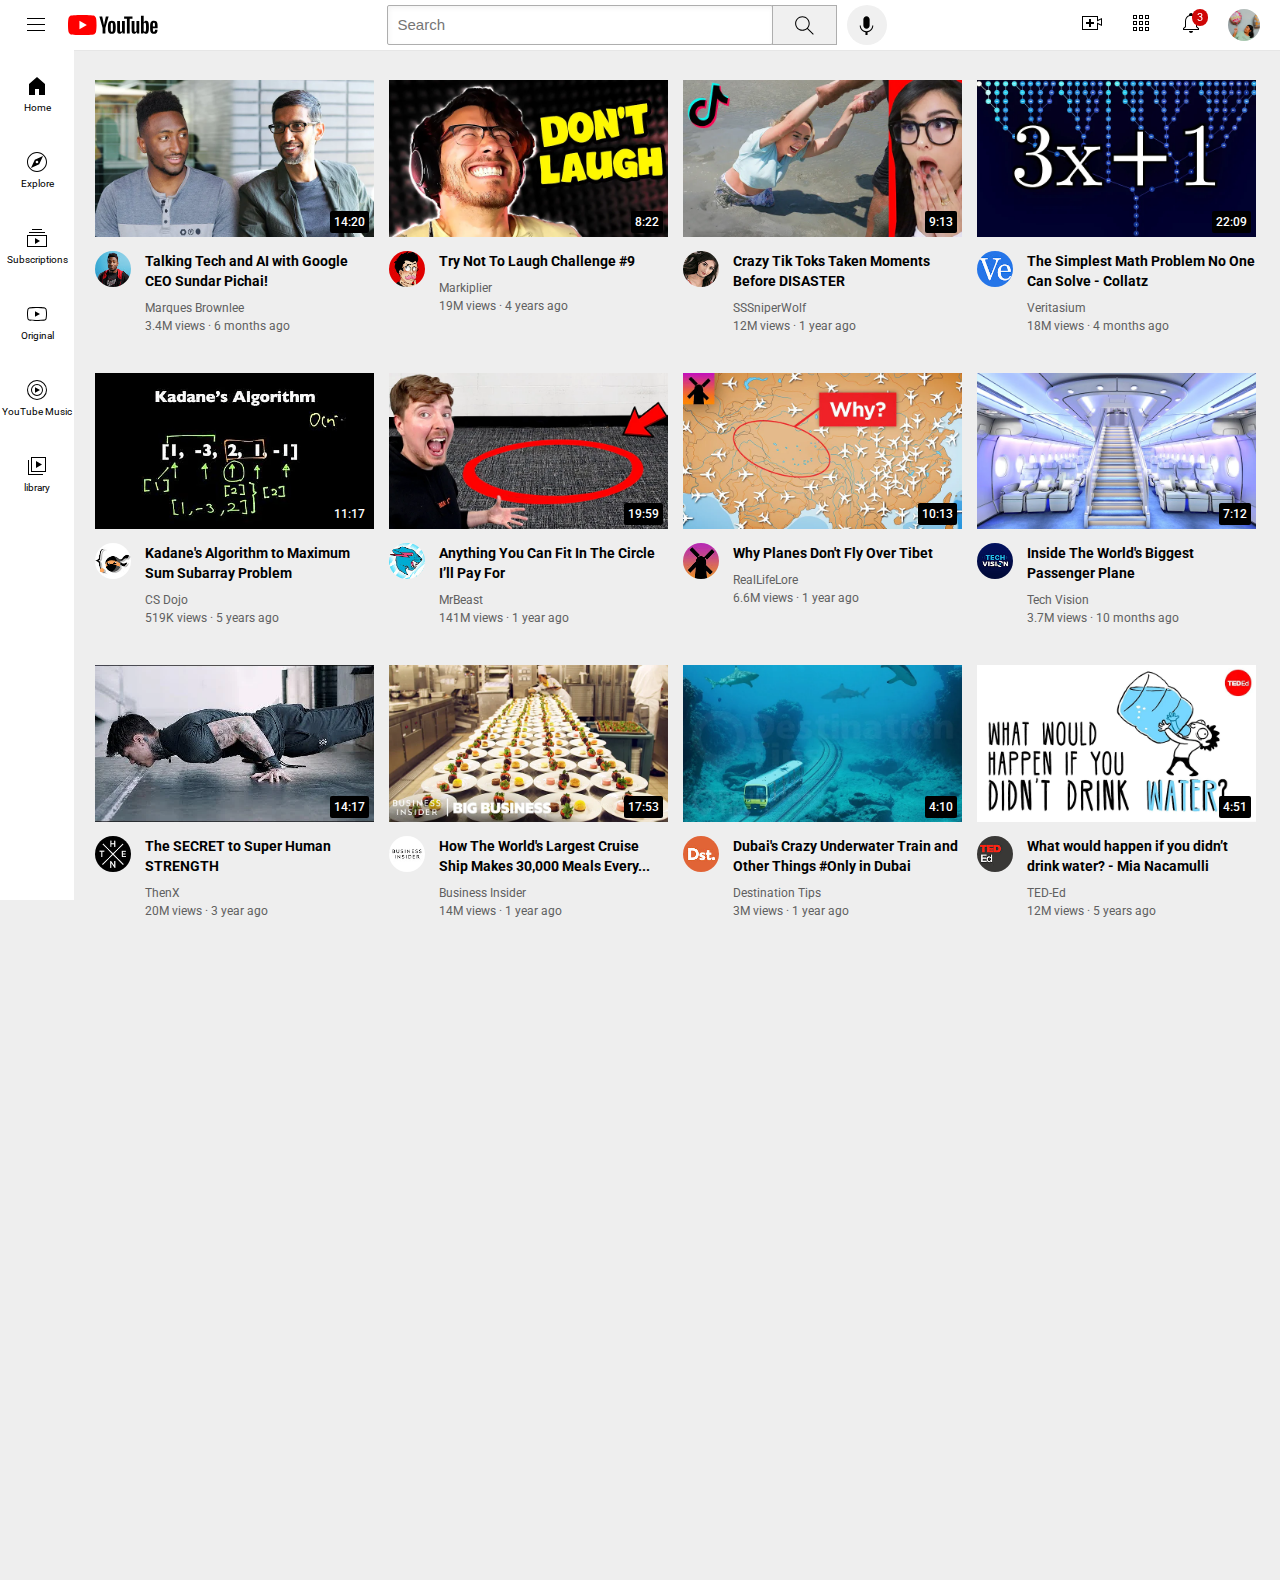
<file: index.html>
<!DOCTYPE html>
<html>
    <head>
        <link rel ="stylesheet" href="Youtube.css">
        <link href='https://fonts.googleapis.com/css?family=Roboto' rel='stylesheet'>
        
        <title>Youtube Clone</title>

        <body class="body">

            <!--header-->    
            <div class="header">
                <div class="left">
                    <img  class="hamburger-menu" src="Icon/hamburger-menu.svg">
                    <img class="youtube-logo" src="Icon/youtube-logo.svg">
                </div>

                <div class="mid">
                    <input class="search-bar" type="text" placeholder="Search">
                    <button class="search">
                        <img class="searcha" src="Icon/search.svg">
                        <div class="tooltip">Search</div>
                    </button>
                    <!--put position absolute inside position relative-->
                    <button class="voice-search-icon">
                        <img class="voice-search-icona" src="Icon/voice-search-icon.svg">
                        <div class="tooltip"> Voice Search</div>
                    </button>
                </div>

                <div class="right">
                    <div class="uploadbox">
                        <img class="upload" src="Icon/upload.svg">
                        <div class="tooltip">Create</div>
                    </div>
                    <div class="youtube-appsbox">
                        <img class="youtube-apps" src="Icon/youtube-apps.svg">
                        <div class="tooltip">YouTube Apps</div>
                    </div>
                    
                    <div class="notify">
                        <img class="notifications" src="Icon/notifications.svg">
                        <div class="notify-count">3</div>
                        <div class="tooltip">Notifications</div>
                    </div>
                    <img class="unnamed" src="Pfp/unnamed.jpg">
                </div>
                
            </div>


            <!--sidebar-->
            <div class="sidebar">
                <div class="sidebar-link">
                    <img src="Icon/home.svg">
                    <div>Home</div>
                </div>
                <div class="sidebar-link">
                    <img src="Icon/explore.svg">
                    <div>Explore</div>
                </div>
                <div class="sidebar-link">
                    <img src="Icon/subscriptions.svg">
                    <div>Subscriptions</div>
                </div>
                <div class="sidebar-link">
                    <img src="Icon/originals.svg">
                    <div>Original</div>
                </div>
                <div class="sidebar-link">
                    <img src="Icon/youtube-music.svg">
                    <div>YouTube Music</div>
                </div>
                <div class="sidebar-link">
                    <img src="Icon/library.svg">
                    <div>library</div>
                </div>
            </div>
            

            <!--video boxes-->
            <div class="video-grid"> 
                <div class="box1"> 
                    <div class="thumbnail" >
                        <img class = "thumbnail1" src="Thumbnails/thumbnail-1.webp">
                        <div class="time">14:20</div>
                    </div>

                    <div class="pic-info-grid">
                        <div class="pfp">
                            <img  class="pic" src="Pfp/channel-1.jpeg">
                        </div>
                        <div class="info">
                            <p class="title1">
                                Talking Tech and AI with Google CEO Sundar Pichai!
                            </p>
                            <p class="name1">
                                Marques Brownlee
                            </p>
                            <p class="stat1">
                                3.4M views · 6 months ago
                            </p>
                        </div>
                    </div>
                </div>
    
                <div class="box1"> 
                    <div class="thumbnail" >
                        <img class = "thumbnail1" src="Thumbnails/thumbnail-2.webp">
                        <div class="time">8:22</div>
                    </div>
                    <div class="pic-info-grid">
                        <div class="pfp">
                            <img  class="pic" src="Pfp/channel-2.jpeg">
                        </div>
                        <div class="info">
                            <p class="title1">
                                Try Not To Laugh Challenge #9
                            </p>
                            <p class="name1">
                                Markiplier
                            </p>
                            <p class="stat1">
                                19M views · 4 years ago
                            </p>
                        </div>
                    </div>
                </div>
    
                <div class="box1"> 
                    <div class="thumbnail" >
                        <img class = "thumbnail1" src="Thumbnails/thumbnail-3.webp">
                        <div class="time">9:13</div>
                    </div>
                    <div class="pic-info-grid">
                        <div class="pfp">
                            <img  class="pic" src="Pfp/channel-3.jpeg">
                        </div>
                        <div class="info">
                            <p class="title1">
                                Crazy Tik Toks Taken Moments Before DISASTER
                            </p>
                            <p class="name1">
                                SSSniperWolf
                            </p>
                            <p class="stat1">
                                12M views · 1 year ago
                            </p>
                        </div>
                    </div>
                </div>
    
                <div class="box1"> 
                    <div class="thumbnail" >
                        <img class = "thumbnail1" src="Thumbnails/thumbnail-4.webp">
                        <div class="time">22:09</div>
                    </div>
                    <div class="pic-info-grid">
                        <div class="pfp">
                            <img  class="pic" src="Pfp/channel-4.jpeg">
                        </div>
                        <div class="info">
                            <p class="title1">
                                The Simplest Math Problem No One Can Solve - Collatz
                            </p>
                            <p class="name1">
                                Veritasium
                            </p>
                            <p class="stat1">
                                18M views · 4 months ago
                            </p>
                        </div>
                    </div>
                </div>
    
    
                <div class="box1"> 
                    <div class="thumbnail" >
                        <img class = "thumbnail1" src="Thumbnails/thumbnail-5.webp">
                        <div class="time">11:17</div>
                    </div>
                    <div class="pic-info-grid">
                        <div class="pfp">
                            <img  class="pic" src="Pfp/channel-5.jpeg">
                        </div>
                        <div class="info">
                            <p class="title1">
                                Kadane's Algorithm to Maximum Sum Subarray Problem
                            </p>
                            <p class="name1">
                                CS Dojo
                            </p>
                            <p class="stat1">
                                519K views · 5 years ago
                            </p>
                        </div>
                    </div>
                </div>
    
                <div class="box1"> 
                    <div class="thumbnail" >
                        <img class = "thumbnail1" src="Thumbnails/thumbnail-6.webp">
                        <div class="time">19:59</div>
                    </div>
                    <div class="pic-info-grid">
                        <div class="pfp">
                            <img  class="pic" src="Pfp/channel-6.jpeg">
                        </div>
                        <div class="info">
                            <p class="title1">
                                Anything You Can Fit In The Circle I’ll Pay For
                            </p>
                            <p class="name1">
                                MrBeast
                            </p>
                            <p class="stat1">
                                141M views · 1 year ago
                            </p>
                        </div>
                    </div>
                </div>

                <div class="box1"> 
                    <div class="thumbnail" >
                        <img class = "thumbnail1" src="Thumbnails/thumbnail-7.webp">
                        <div class="time">10:13</div>
                    </div>
                    <div class="pic-info-grid">
                        <div class="pfp">
                            <img  class="pic" src="Pfp/channel-7.jpeg">
                        </div>
                        <div class="info">
                            <p class="title1">
                                Why Planes Don't Fly Over Tibet
                            </p>
                            <p class="name1">
                                RealLifeLore
                            </p>
                            <p class="stat1">
                                6.6M views · 1 year ago
                            </p>
                        </div>
                    </div>
                </div>
    
                <div class="box1"> 
                    <div class="thumbnail" >
                        <img class = "thumbnail1" src="Thumbnails/thumbnail-8.webp">
                        <div class="time">7:12</div>
                    </div>
                    <div class="pic-info-grid">
                        <div class="pfp">
                            <img  class="pic" src="Pfp/channel-8.jpeg">
                        </div>
                        <div class="info">
                            <p class="title1">
                                Inside The World's Biggest Passenger Plane
                            </p>
                            <p class="name1">
                                Tech Vision
                            </p>
                            <p class="stat1">
                                3.7M views · 10 months ago
                            </p>
                        </div>
                    </div>
                </div>
    
                <div class="box1"> 
                    <div class="thumbnail" >
                        <img class = "thumbnail1" src="Thumbnails/thumbnail-9.webp">
                        <div class="time">14:17</div>
                    </div>
                    <div class="pic-info-grid">
                        <div class="pfp">
                            <img  class="pic" src="Pfp/channel-9.jpeg">
                        </div>
                        <div class="info">
                            <p class="title1">
                                The SECRET to Super Human STRENGTH
                            </p>
                            <p class="name1">
                                ThenX
                            </p>
                            <p class="stat1">
                                20M views · 3 year ago
                            </p>
                        </div>
                    </div>
                </div>
    
                <div class="box1"> 
                    <div class="thumbnail" >
                        <img class = "thumbnail1" src="Thumbnails/thumbnail-10.webp">
                        <div class="time">17:53</div>
                    </div>
                    <div class="pic-info-grid">
                        <div class="pfp">
                            <img  class="pic" src="Pfp/channel-10.jpeg">
                        </div>
                        <div class="info">
                            <p class="title1">
                                How The World's Largest Cruise Ship Makes 30,000 Meals Every...
                            </p>
                            <p class="name1">
                                Business Insider
                            </p>
                            <p class="stat1">
                                14M views · 1 year ago
                            </p>
                        </div>
                    </div>
                </div>
    
    
                <div class="box1"> 
                    <div class="thumbnail" >
                        <img class = "thumbnail1" src="Thumbnails/thumbnail-11.webp">
                        <div class="time">4:10</div>
                    </div>
                    <div class="pic-info-grid">
                        <div class="pfp">
                            <img  class="pic" src="Pfp/channel-11.jpeg">
                        </div>
                        <div class="info">
                            <p class="title1">
                                Dubai's Crazy Underwater Train and Other Things #Only in Dubai
                            </p>
                            <p class="name1">
                                Destination Tips
                            </p>
                            <p class="stat1">
                                3M views · 1 year ago
                            </p>
                        </div>
                    </div>
                </div>
    
                <div class="box1"> 
                    <div class="thumbnail" >
                        <img class = "thumbnail1" src="Thumbnails/thumbnail-12.webp">
                        <div class="time">4:51</div>
                    </div>
                    <div class="pic-info-grid">
                        <div class="pfp">
                            <img  class="pic" src="Pfp/channel-12.jpeg">
                        </div>
                        <div class="info">
                            <p class="title1">
                                What would happen if you didn’t drink water? - Mia Nacamulli
                            </p>
                            <p class="name1">
                                TED-Ed
                            </p>
                            <p class="stat1">
                                12M views · 5 years ago
                            </p>
                        </div>
                    </div>
                </div>
    
            </div>
            
            
            
        </body>
    </head>
</html>
</file>
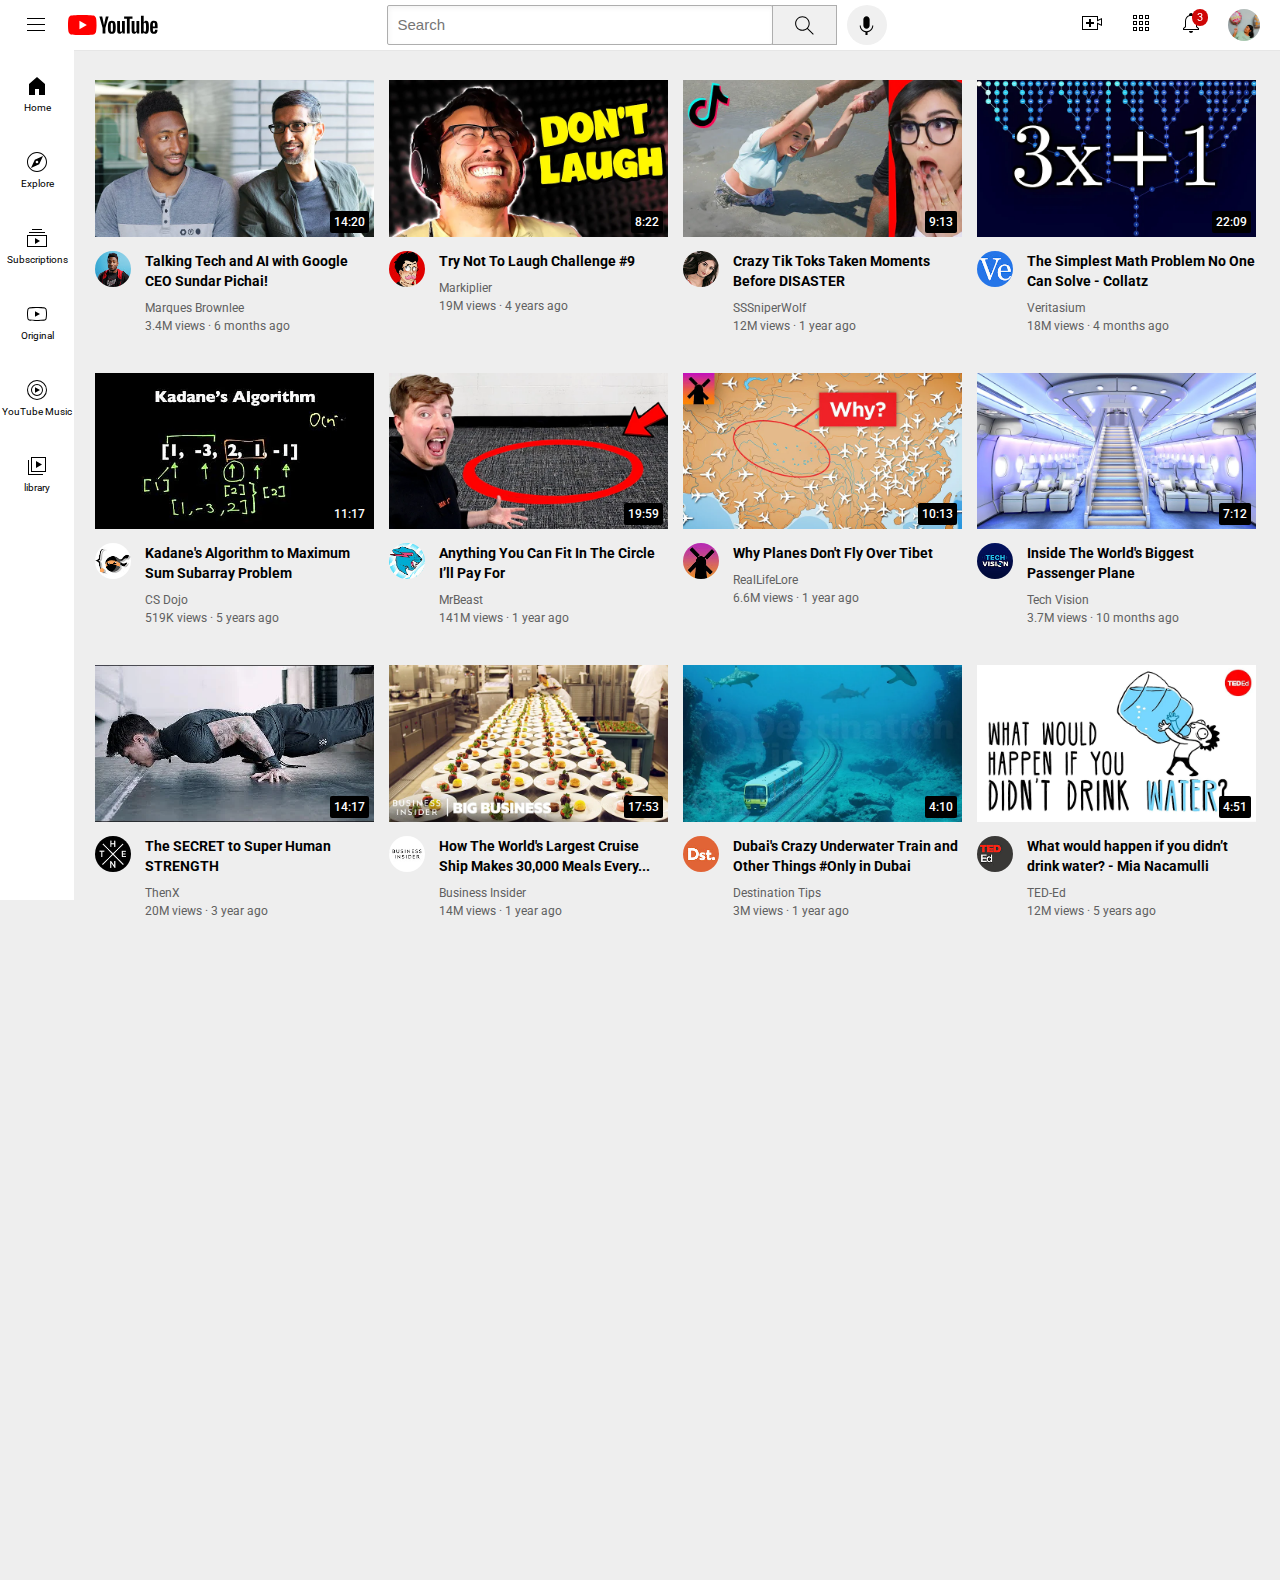
<file: Youtube.html>
<!DOCTYPE html>
<html>
    <head>
        <link rel ="stylesheet" href="Youtube.css">
        <link href='https://fonts.googleapis.com/css?family=Roboto' rel='stylesheet'>
        
        <title>Youtube Clone</title>

        <body class="body">

            <!--header-->    
            <div class="header">
                <div class="left">
                    <img  class="hamburger-menu" src="Icon/hamburger-menu.svg">
                    <img class="youtube-logo" src="Icon/youtube-logo.svg">
                </div>

                <div class="mid">
                    <input class="search-bar" type="text" placeholder="Search">
                    <button class="search">
                        <img class="searcha" src="Icon/search.svg">
                        <div class="tooltip">Search</div>
                    </button>
                    <!--put position absolute inside position relative-->
                    <button class="voice-search-icon">
                        <img class="voice-search-icona" src="Icon/voice-search-icon.svg">
                        <div class="tooltip"> Voice Search</div>
                    </button>
                </div>

                <div class="right">
                    <div class="uploadbox">
                        <img class="upload" src="Icon/upload.svg">
                        <div class="tooltip">Create</div>
                    </div>
                    <div class="youtube-appsbox">
                        <img class="youtube-apps" src="Icon/youtube-apps.svg">
                        <div class="tooltip">YouTube Apps</div>
                    </div>
                    
                    <div class="notify">
                        <img class="notifications" src="Icon/notifications.svg">
                        <div class="notify-count">3</div>
                        <div class="tooltip">Notifications</div>
                    </div>
                    <img class="unnamed" src="Pfp/unnamed.jpg">
                </div>
                
            </div>


            <!--sidebar-->
            <div class="sidebar">
                <div class="sidebar-link">
                    <img src="Icon/home.svg">
                    <div>Home</div>
                </div>
                <div class="sidebar-link">
                    <img src="Icon/explore.svg">
                    <div>Explore</div>
                </div>
                <div class="sidebar-link">
                    <img src="Icon/subscriptions.svg">
                    <div>Subscriptions</div>
                </div>
                <div class="sidebar-link">
                    <img src="Icon/originals.svg">
                    <div>Original</div>
                </div>
                <div class="sidebar-link">
                    <img src="Icon/youtube-music.svg">
                    <div>YouTube Music</div>
                </div>
                <div class="sidebar-link">
                    <img src="Icon/library.svg">
                    <div>library</div>
                </div>
            </div>
            

            <!--video boxes-->
            <div class="video-grid"> 
                <div class="box1"> 
                    <div class="thumbnail" >
                        <img class = "thumbnail1" src="Thumbnails/thumbnail-1.webp">
                        <div class="time">14:20</div>
                    </div>

                    <div class="pic-info-grid">
                        <div class="pfp">
                            <img  class="pic" src="Pfp/channel-1.jpeg">
                        </div>
                        <div class="info">
                            <p class="title1">
                                Talking Tech and AI with Google CEO Sundar Pichai!
                            </p>
                            <p class="name1">
                                Marques Brownlee
                            </p>
                            <p class="stat1">
                                3.4M views · 6 months ago
                            </p>
                        </div>
                    </div>
                </div>
    
                <div class="box1"> 
                    <div class="thumbnail" >
                        <img class = "thumbnail1" src="Thumbnails/thumbnail-2.webp">
                        <div class="time">8:22</div>
                    </div>
                    <div class="pic-info-grid">
                        <div class="pfp">
                            <img  class="pic" src="Pfp/channel-2.jpeg">
                        </div>
                        <div class="info">
                            <p class="title1">
                                Try Not To Laugh Challenge #9
                            </p>
                            <p class="name1">
                                Markiplier
                            </p>
                            <p class="stat1">
                                19M views · 4 years ago
                            </p>
                        </div>
                    </div>
                </div>
    
                <div class="box1"> 
                    <div class="thumbnail" >
                        <img class = "thumbnail1" src="Thumbnails/thumbnail-3.webp">
                        <div class="time">9:13</div>
                    </div>
                    <div class="pic-info-grid">
                        <div class="pfp">
                            <img  class="pic" src="Pfp/channel-3.jpeg">
                        </div>
                        <div class="info">
                            <p class="title1">
                                Crazy Tik Toks Taken Moments Before DISASTER
                            </p>
                            <p class="name1">
                                SSSniperWolf
                            </p>
                            <p class="stat1">
                                12M views · 1 year ago
                            </p>
                        </div>
                    </div>
                </div>
    
                <div class="box1"> 
                    <div class="thumbnail" >
                        <img class = "thumbnail1" src="Thumbnails/thumbnail-4.webp">
                        <div class="time">22:09</div>
                    </div>
                    <div class="pic-info-grid">
                        <div class="pfp">
                            <img  class="pic" src="Pfp/channel-4.jpeg">
                        </div>
                        <div class="info">
                            <p class="title1">
                                The Simplest Math Problem No One Can Solve - Collatz
                            </p>
                            <p class="name1">
                                Veritasium
                            </p>
                            <p class="stat1">
                                18M views · 4 months ago
                            </p>
                        </div>
                    </div>
                </div>
    
    
                <div class="box1"> 
                    <div class="thumbnail" >
                        <img class = "thumbnail1" src="Thumbnails/thumbnail-5.webp">
                        <div class="time">11:17</div>
                    </div>
                    <div class="pic-info-grid">
                        <div class="pfp">
                            <img  class="pic" src="Pfp/channel-5.jpeg">
                        </div>
                        <div class="info">
                            <p class="title1">
                                Kadane's Algorithm to Maximum Sum Subarray Problem
                            </p>
                            <p class="name1">
                                CS Dojo
                            </p>
                            <p class="stat1">
                                519K views · 5 years ago
                            </p>
                        </div>
                    </div>
                </div>
    
                <div class="box1"> 
                    <div class="thumbnail" >
                        <img class = "thumbnail1" src="Thumbnails/thumbnail-6.webp">
                        <div class="time">19:59</div>
                    </div>
                    <div class="pic-info-grid">
                        <div class="pfp">
                            <img  class="pic" src="Pfp/channel-6.jpeg">
                        </div>
                        <div class="info">
                            <p class="title1">
                                Anything You Can Fit In The Circle I’ll Pay For
                            </p>
                            <p class="name1">
                                MrBeast
                            </p>
                            <p class="stat1">
                                141M views · 1 year ago
                            </p>
                        </div>
                    </div>
                </div>

                <div class="box1"> 
                    <div class="thumbnail" >
                        <img class = "thumbnail1" src="Thumbnails/thumbnail-7.webp">
                        <div class="time">10:13</div>
                    </div>
                    <div class="pic-info-grid">
                        <div class="pfp">
                            <img  class="pic" src="Pfp/channel-7.jpeg">
                        </div>
                        <div class="info">
                            <p class="title1">
                                Why Planes Don't Fly Over Tibet
                            </p>
                            <p class="name1">
                                RealLifeLore
                            </p>
                            <p class="stat1">
                                6.6M views · 1 year ago
                            </p>
                        </div>
                    </div>
                </div>
    
                <div class="box1"> 
                    <div class="thumbnail" >
                        <img class = "thumbnail1" src="Thumbnails/thumbnail-8.webp">
                        <div class="time">7:12</div>
                    </div>
                    <div class="pic-info-grid">
                        <div class="pfp">
                            <img  class="pic" src="Pfp/channel-8.jpeg">
                        </div>
                        <div class="info">
                            <p class="title1">
                                Inside The World's Biggest Passenger Plane
                            </p>
                            <p class="name1">
                                Tech Vision
                            </p>
                            <p class="stat1">
                                3.7M views · 10 months ago
                            </p>
                        </div>
                    </div>
                </div>
    
                <div class="box1"> 
                    <div class="thumbnail" >
                        <img class = "thumbnail1" src="Thumbnails/thumbnail-9.webp">
                        <div class="time">14:17</div>
                    </div>
                    <div class="pic-info-grid">
                        <div class="pfp">
                            <img  class="pic" src="Pfp/channel-9.jpeg">
                        </div>
                        <div class="info">
                            <p class="title1">
                                The SECRET to Super Human STRENGTH
                            </p>
                            <p class="name1">
                                ThenX
                            </p>
                            <p class="stat1">
                                20M views · 3 year ago
                            </p>
                        </div>
                    </div>
                </div>
    
                <div class="box1"> 
                    <div class="thumbnail" >
                        <img class = "thumbnail1" src="Thumbnails/thumbnail-10.webp">
                        <div class="time">17:53</div>
                    </div>
                    <div class="pic-info-grid">
                        <div class="pfp">
                            <img  class="pic" src="Pfp/channel-10.jpeg">
                        </div>
                        <div class="info">
                            <p class="title1">
                                How The World's Largest Cruise Ship Makes 30,000 Meals Every...
                            </p>
                            <p class="name1">
                                Business Insider
                            </p>
                            <p class="stat1">
                                14M views · 1 year ago
                            </p>
                        </div>
                    </div>
                </div>
    
    
                <div class="box1"> 
                    <div class="thumbnail" >
                        <img class = "thumbnail1" src="Thumbnails/thumbnail-11.webp">
                        <div class="time">4:10</div>
                    </div>
                    <div class="pic-info-grid">
                        <div class="pfp">
                            <img  class="pic" src="Pfp/channel-11.jpeg">
                        </div>
                        <div class="info">
                            <p class="title1">
                                Dubai's Crazy Underwater Train and Other Things #Only in Dubai
                            </p>
                            <p class="name1">
                                Destination Tips
                            </p>
                            <p class="stat1">
                                3M views · 1 year ago
                            </p>
                        </div>
                    </div>
                </div>
    
                <div class="box1"> 
                    <div class="thumbnail" >
                        <img class = "thumbnail1" src="Thumbnails/thumbnail-12.webp">
                        <div class="time">4:51</div>
                    </div>
                    <div class="pic-info-grid">
                        <div class="pfp">
                            <img  class="pic" src="Pfp/channel-12.jpeg">
                        </div>
                        <div class="info">
                            <p class="title1">
                                What would happen if you didn’t drink water? - Mia Nacamulli
                            </p>
                            <p class="name1">
                                TED-Ed
                            </p>
                            <p class="stat1">
                                12M views · 5 years ago
                            </p>
                        </div>
                    </div>
                </div>
    
            </div>
            
            
            
        </body>
    </head>
</html>
</file>
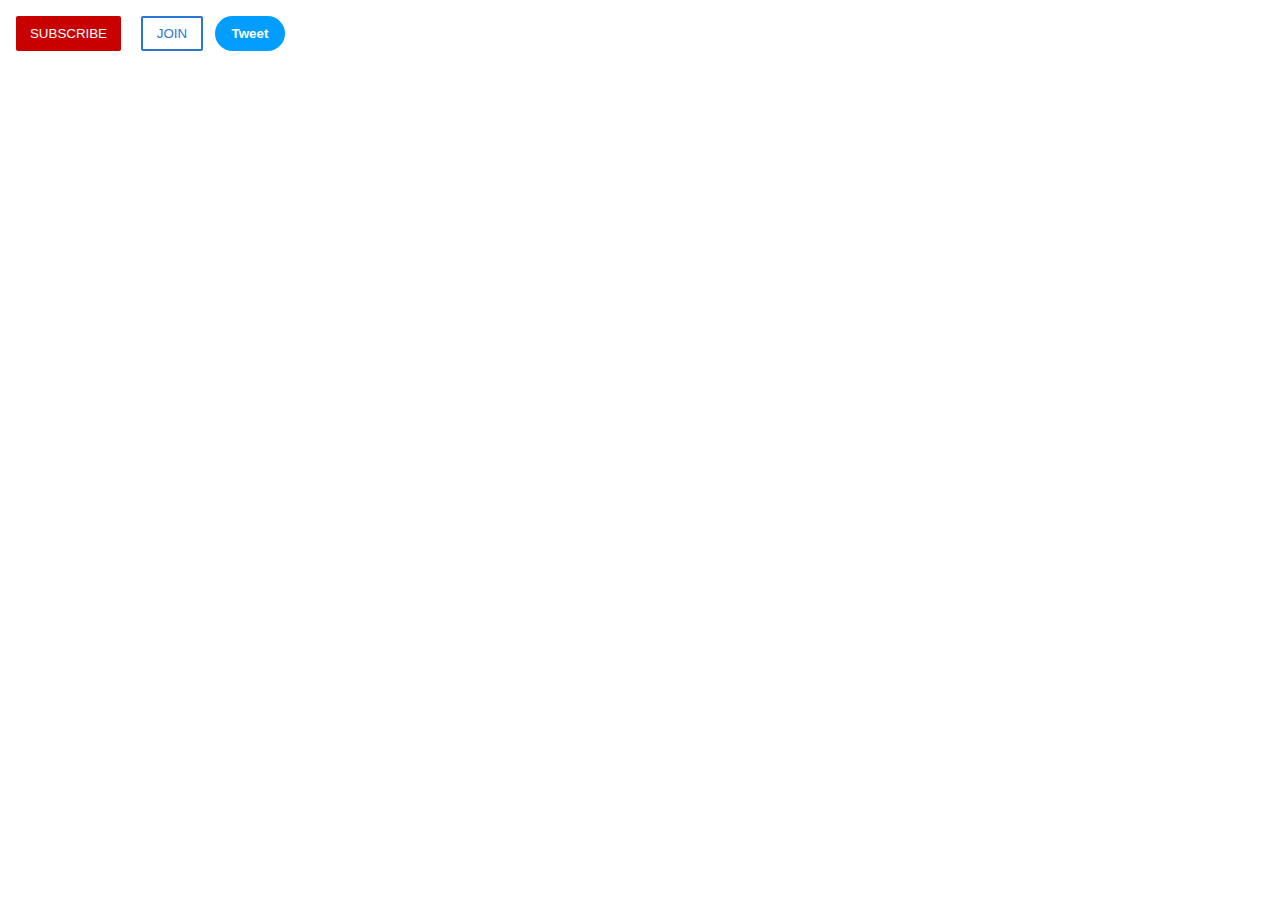
<file: Intro to Html-CSS/Buttons.html>
<!DOCTYPE html>
<html>
    <head>
       <link rel="stylesheet" href ="Buttons.css">
        <title>Buttons practice</title>
        <body> 
            <button class = "subs-button">SUBSCRIBE</button>
            
            <button class = "join-button">JOIN</button>
           
            <button class="tweet-button">Tweet</button>
            
        </body>
    </head>
</html>
</file>
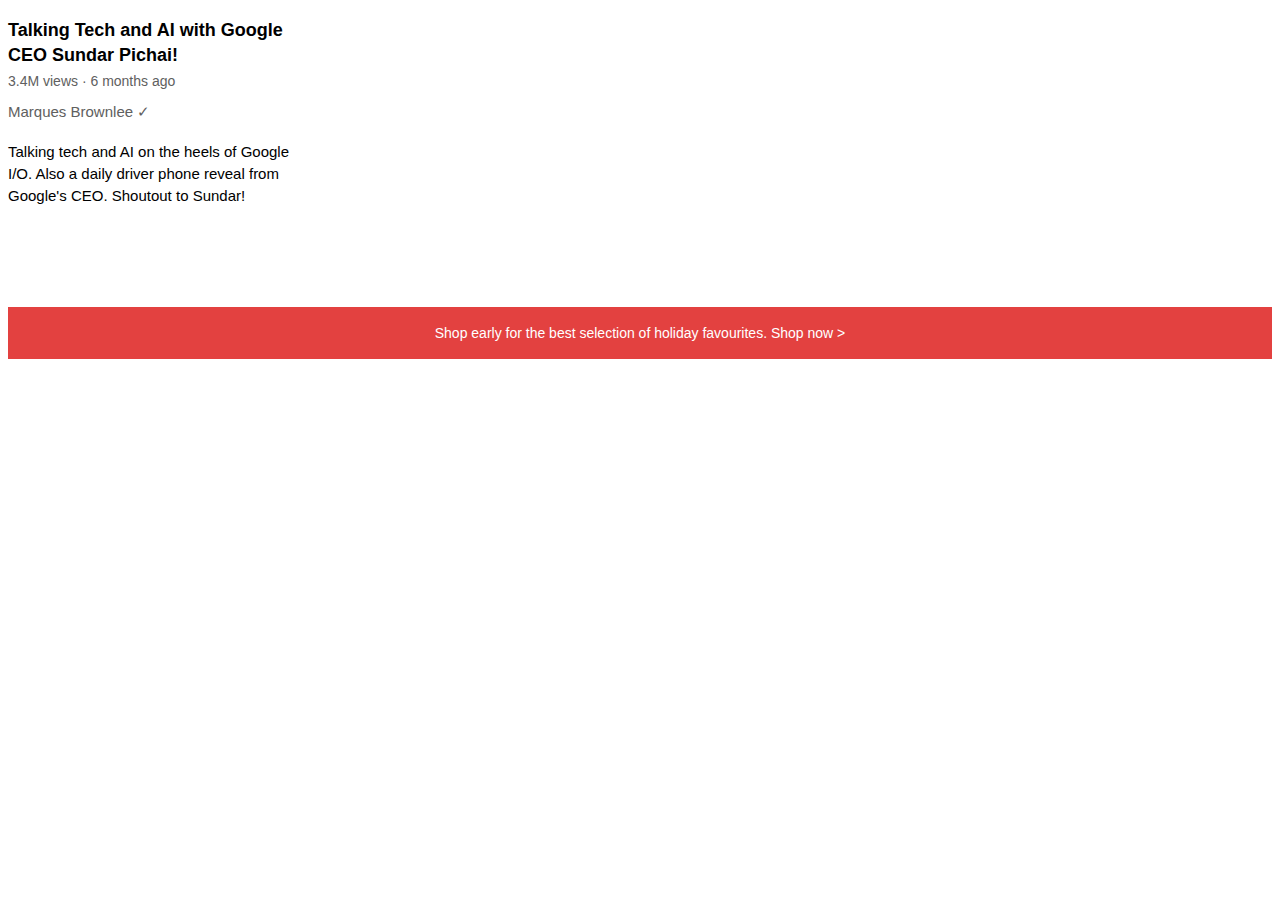
<file: Intro to Html-CSS/Text.html>
<!DOCTYPE html>
<html>
    <head>
        <link rel ="stylesheet" href="Text.css">
        <title>text practice</title>
        <body>
            <p class="title">
            Talking Tech and AI with Google CEO Sundar Pichai!
            </p>
        
        
            <p class="stats">
                3.4M views &#183; 6 months ago
            </p>
            
        
            <p class="name">
                Marques Brownlee ✓
            </p>
        
        
            <p class="text">
                Talking tech and AI on the heels of Google I/O. Also a daily driver phone reveal from Google's CEO. Shoutout to Sundar! 
            </p>
            
            <p class="footer">
                Shop early for the best selection of holiday favourites. <span class="shop"> Shop now ></span> 
            </p>
        
        </body>
    </head>
</html>
</file>
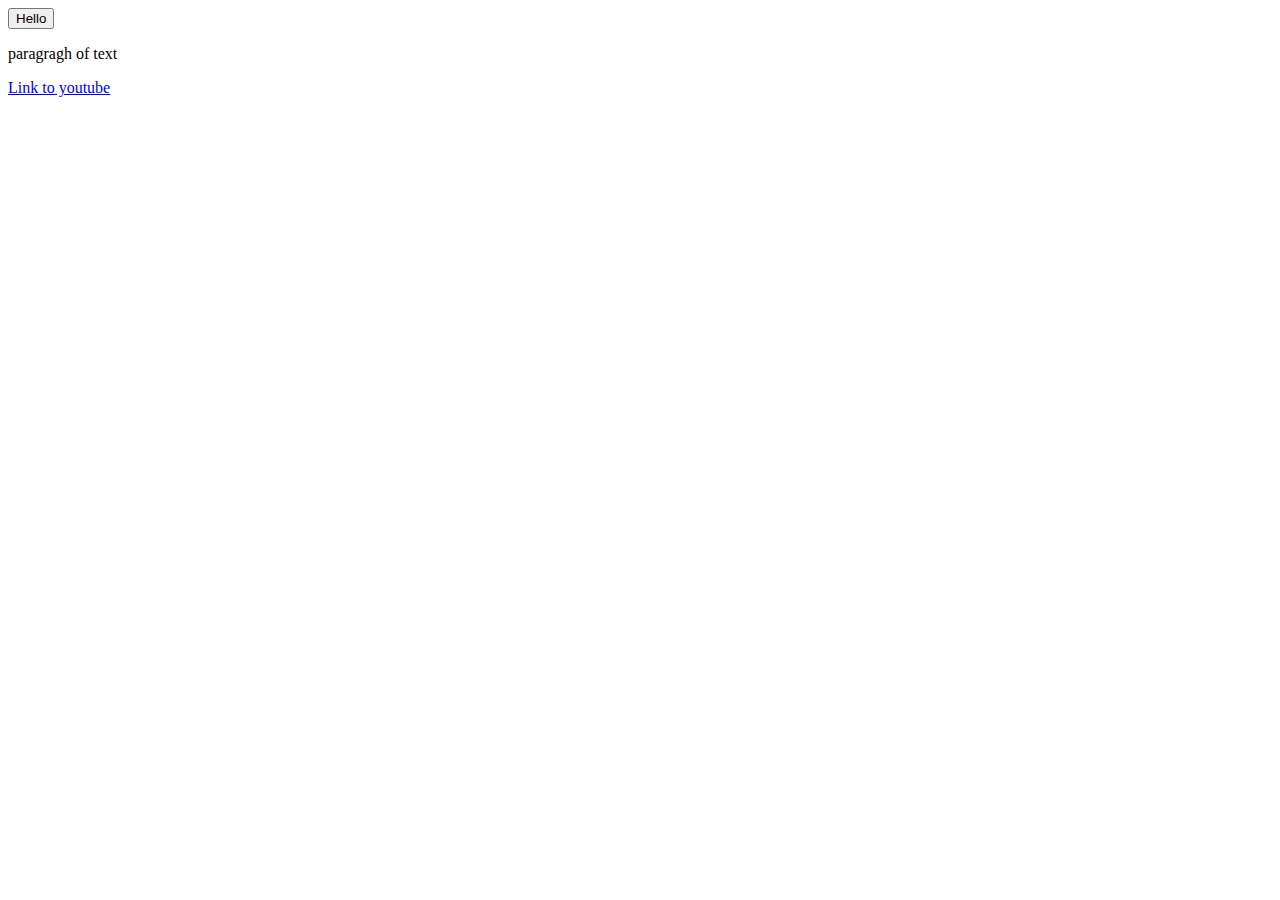
<file: Intro to Html-CSS/Website.html>
<!DOCTYPE html>
<html>
    <head>
        <title>First website</title>
        <body>
            <button>Hello</button>

            <p>paragragh of text </p>

            <a href = "https://www.youtube.com/" target = "_blank">Link to youtube</a>

        </body>
    </head>
</html>
</file>
<file: Youtube.css>
/*  for the header  */

.header {
    height: 55px;
    display: flex;
    flex-direction: row;
    justify-content: space-between;
    background-color: white;
    position: fixed;
    top:0px;
    height: 50px;
    left: 0px;
    right: 0px;
    border-bottom-width: 1px;
    border-bottom-style: solid;
    border-bottom-color: rgb(230, 230, 230);
    z-index: 100;
}





.left {
    display: flex;
    align-items: center;
}
.hamburger-menu{
    height: 24px;
    margin-left: 24px;
    margin-right: 20px;
}
.youtube-logo{
    height: 20px;
}



.mid{
    display: flex;
    align-items: center;
    flex: 1;
    margin-left: 70px;
    margin-right: 35px;
    max-width: 500px;
}
.search-bar {
    flex: 1;
    height: 36px;
    width: 0;
    padding-left: 10px;
    border-width: 1px;
    border-style: solid;
    border-color: rgb(174, 174, 174);
    border-radius: 2px;
    box-shadow: inset 1px 2px 5px rgba(0,0,0,0.05);

}
.search-bar::placeholder{
    font-size: 15px;
}
.search {
    height: 40px;
    width: 65px;
    background-color: rgb(240, 240, 240);
    border-width: 1px;
    border-style: solid;
    border-color: rgb(174, 174, 174);
    margin-left: -1px;
    margin-right: 10px;
   
}
.search ,
.voice-search-icon,
.uploadbox ,
.youtube-appsbox ,
.notify{
    position: relative;
}
.searcha{
    margin-top: 4px;
    height: 25px; 
}
.search .tooltip ,
.voice-search-icon .tooltip,
.uploadbox .tooltip ,
.youtube-appsbox .tooltip ,
.notify .tooltip{
    position: absolute;
    background-color: gray;
    color: white;
    padding-top: 4px;
    padding-left: 8px;
    padding-right: 8px;
    padding-bottom: 4px;
    border-radius: 2px;
    font-size: 12px;
    font-family: roboto,arial;
    bottom: -30;
    opacity: 0;
    transform: opacity 0.15s;
    white-space: nowrap;

}
.search:hover .tooltip,
.voice-search-icon:hover .tooltip ,
.uploadbox:hover .tooltip ,
.youtube-appsbox:hover .tooltip ,
.notify:hover .tooltip{
    opacity: 1;
}


.voice-search-icon{
    height: 40px;
    width: 40px;
    border-radius: 20px;
    border: none;
    background-color: rgb(240, 240, 240);
}
.voice-search-icona{
    margin-top: 4px;
    height: 25px;
}



.right {
    display: flex;
    align-items: center;
    justify-content: space-between;
    width: 180px;
    margin-right: 20px;
    flex-shrink: 0;
} 
.upload {
    height: 24px;
}
.youtube-apps {
    height: 24px;
}
.notifications {
    height: 24px;
}
.unnamed {
    height: 32px;
    border-radius: 16px;
}
.notify {
    position: relative;
}
.notify-count {
    background-color: rgb(207, 6, 6);
    color: white;
    border-radius: 12px;
    font-size: 11px;
    position: absolute;
    top: -2px;
    right: -5px;
    padding-left: 5px;
    padding-top: 2px;
    padding-bottom: 2px;
    padding-right: 5px;
}




/*  for the sidebar  */


.sidebar {
    position: fixed;
    top: 50px;
    bottom: 0px;
    left: 0px;
    width: 74px;
    background-color: white;
    z-index: 200;
    padding-top: 5px;
}
.sidebar-link {
    display: flex;
    flex-direction: column;
    justify-content: center;
    align-items: center;
    height: 76px;
    cursor: pointer;
} 
.sidebar-link:hover {
    background-color: rgb(230, 230, 230);
}
.sidebar-link img {
    height: 24px;
    margin-bottom: 4px;
} 
.sidebar-link div {
    font-size: 10px;
}  

    






/*  for the whole page/general  */

p {
    font-family: Roboto, Arial;
    margin-top: 0px;
    margin-bottom: 0px;
}

body{
    margin: 0;
    height: 1500px;
    padding-top: 80px;
    padding-left: 95px;
    padding-right: 24px;
    background-color: rgb(238, 238, 238);
    font-family: Roboto, Arial;
 }






/*  for the video  */

.video-grid{
    display: grid;
    grid-template-columns: 1fr 1fr 1fr ;
    column-gap: 15px;
    row-gap: 40px;
}



@media (max-width: 750px) {
    .video-grid{
        grid-template-columns: 1fr 1fr ;
    }
}
@media (min-width: 751px) and (max-width: 1000px) {
    .video-grid{
        grid-template-columns: 1fr 1fr 1fr;
    }
}
@media (min-width: 1000px) {
    .video-grid{
        grid-template-columns: 1fr 1fr 1fr 1fr;
    }
}



.thumbnail{
    margin-bottom: 10px;
    position: relative;
}
.thumbnail1{
    width: 100%;
}


.pic-info-grid{
    display: grid;
    grid-template-columns: 50px 1fr;
}


.pfp{
    vertical-align: top;
}
.pic{
    width: 36px;
    border-radius: 50px;
}


.title1{
    margin-top: 0;
    font-size: 14px;
    font-weight: bold;
    line-height: 20px;
    margin-bottom: 10px;
}
.name1,
.stat1{
    font-size: 12px;
    color: rgb(96, 96, 96);
}
.name1{
    margin-bottom: 4px;
}

.time {
    background-color: black;
    color: white;
    position: absolute;
    bottom: 8px;
    right: 5px;
    font-family: Roboto,arial;
    font-size: 12px;
    font-weight: 500;
    padding: 4px;
    border-radius: 2px;
}
</file>
<file: Intro to Html-CSS/Buttons.css>
.subs-button{
            background-color: rgb(200, 0, 0);
            color: white;
            border: none;
            height: 35px;
            width: 105px;
            border-radius: 2px;
            cursor: pointer;
            margin: 8px;
            transition: opacity 0.15s;
        }
    
        .subs-button:hover{
            opacity: 0.6;
        }
    
        .subs-button:active{
            opacity: 0.4;
        }.join-button{
           background-color: white;
           color: rgb(41, 118, 211);
           border-color: rgb(41, 118, 211);
           border-style: solid;
           height: 35px;
           width: 62px;
           border-radius: 2px;
           cursor: pointer;
           margin: 8px;
           transition: background-color 0.15s, 
           color 0.15s;
        }
    
        .join-button:hover{
            background-color: rgb(41, 118, 211);
            color: white;
        }
    
        .join-button:active{
            opacity: 0.7;
        }.tweet-button{
            background-color:rgb(2, 158, 255) ;
            color: white;
            border: none;
            height: 35px;
            width: 70px;
            border-radius: 18px;
            font-weight: bold;
            font: 15px;
            cursor: pointer;
            transition: box-shadow 0.15s;
        }
    
        .tweet-button:hover{
            box-shadow: 5px 5px 10px rgba(0, 0, 0, 0.15);
        }
</file>
<file: Intro to Html-CSS/Text.css>
.title{
    font-family: Arial;
    font-size: 18px;
    font-weight: bold;
    width: 300px;
    line-height: 25px;
    margin-bottom: 5px;
}
.stats{
    font-family: Arial;
    font-size: 14px; 
    color: rgb(96, 96, 96); 
    margin-top: 0;
    margin-bottom: 20;
}
.name{
    font-family: arial;
    font-size: 15px;
    margin-top: 0;
    color: rgb(96, 96, 96);
    margin-bottom: 20px;
}
.text{
    font-family: arial;
    font-size: 15px;
    margin-top: 0; 
    width: 300px;
    line-height: 22px;
    margin-bottom: 100px;
}
.footer{
    margin-bottom: 50px;
    font-family: arial;
    font-size: 14px;
    background-color: rgb(227, 65, 64);
    color: white;
    text-align: center;
    padding-top: 18px;
    padding-bottom: 18px;
    
}

.shop:hover{
    text-decoration: underline; 
    cursor: pointer;
}
</file>
